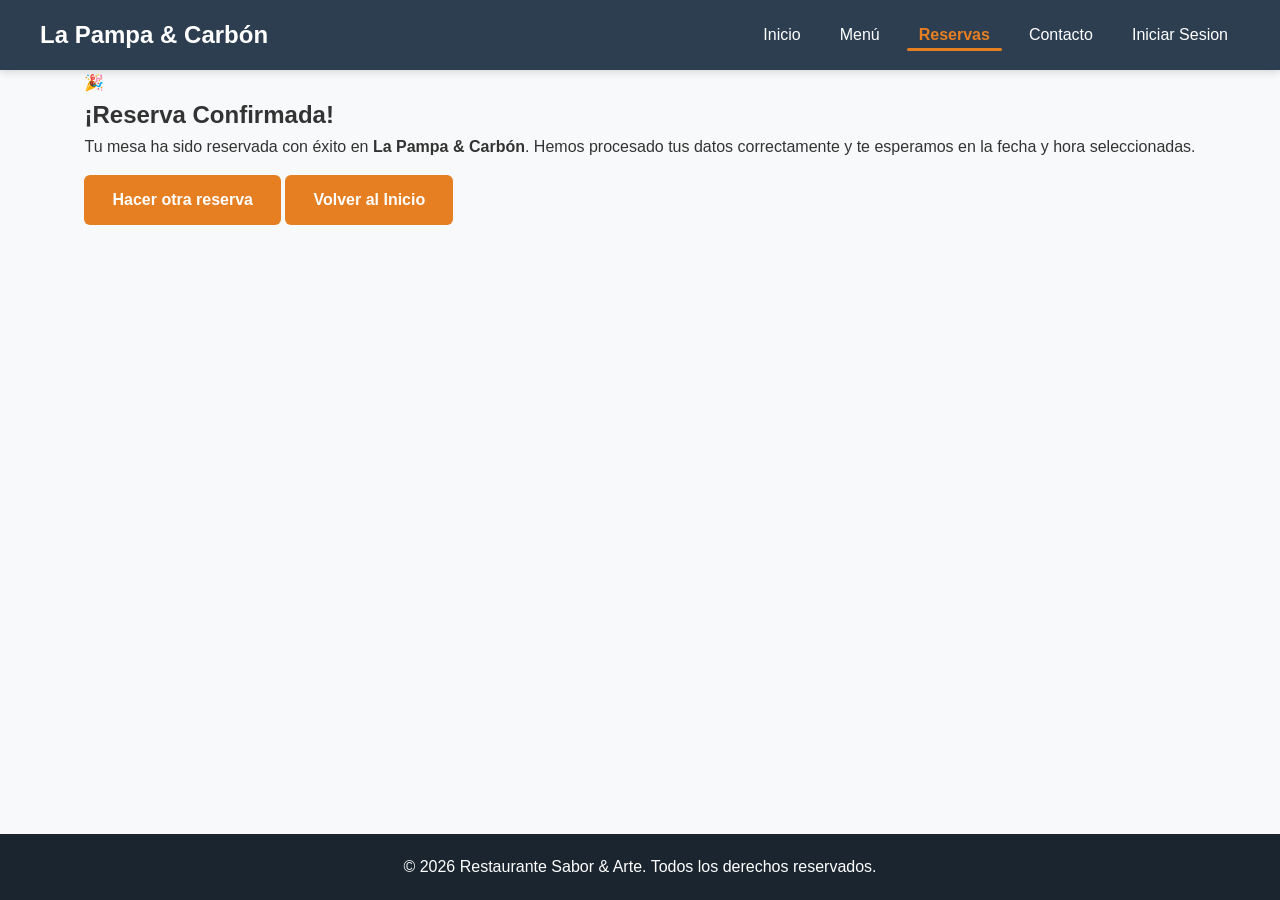
<file: confirmacion.html>
<!DOCTYPE html>
<html lang="es">
<head>
  <meta charset="UTF-8">
  <meta name="viewport" content="width=device-width, initial-scale=1.0">
  <title>Reserva Confirmada - La Pampa & Carbón</title>
  <link rel="stylesheet" href="miestilo.css">
</head>
<body>

  <header class="header">
    <div class="container navbar">
      <a href="index.html" class="logo">La Pampa & Carbón</a>
      <nav>
        <ul class="nav-menu">
          <li><a href="index.html" class="nav-link">Inicio</a></li>
          <li><a href="menu.html" class="nav-link">Menú</a></li>
          <li><a href="reservas.html" class="nav-link active">Reservas</a></li>
          <li><a href="contacto.html" class="nav-link">Contacto</a></li>
          <li><a href="login.html" class="nav-link">Iniciar Sesion</a></li>
        </ul>
      </nav>
    </div>
  </header>

  <main class="container">
    <section class="confirmation-card">
      <div class="confirmation-icon" aria-hidden="true">🎉</div>
      <h2>¡Reserva Confirmada!</h2>
      <p class="confirmation-text">Tu mesa ha sido reservada con éxito en <strong>La Pampa & Carbón</strong>. Hemos procesado tus datos correctamente y te esperamos en la fecha y hora seleccionadas.</p>

      <div class="confirmation-actions">
        <a href="reservas.html" class="btn-primary">Hacer otra reserva</a>
        <a href="index.html" class="btn-primary">Volver al Inicio</a>
      </div>
    </section>
  </main>

   <footer class="footer">
    <div class="container">
      <p>&copy; 2026 Restaurante Sabor & Arte. Todos los derechos reservados.</p>
    </div>
  </footer>


</body>
</html>
</file>
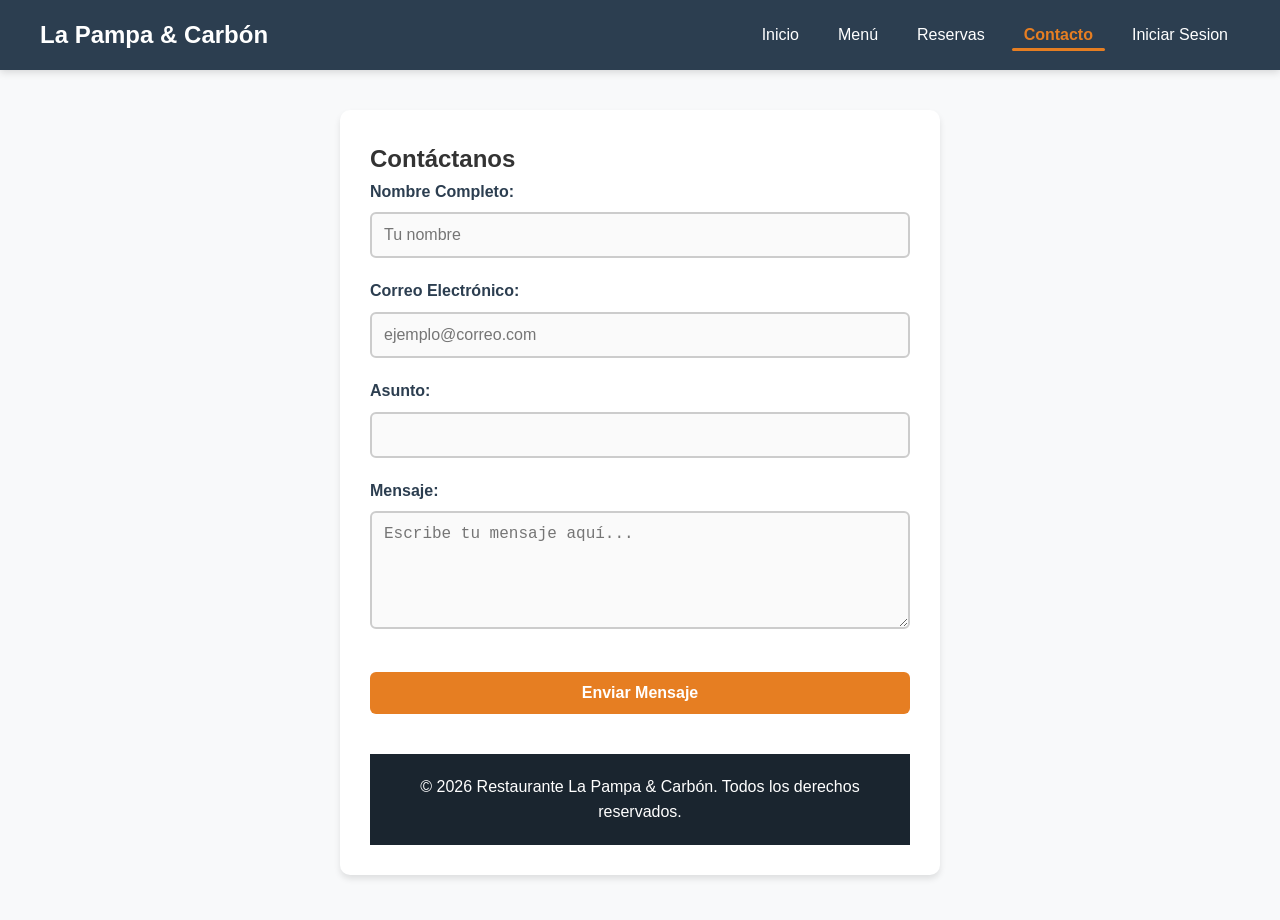
<file: contacto.html>
<!DOCTYPE html>
<html lang="es">
<head>
  <meta charset="UTF-8">
  <meta name="viewport" content="width=device-width, initial-scale=1.0">
  <title>Contacto - La Pampa & Carbón</title>
  <link rel="stylesheet" href="miestilo.css">
</head>
<body>

  <header class="header">
    <div class="container navbar">
      <a href="index.html" class="logo">La Pampa & Carbón</a>
      <nav>
        <ul class="nav-menu">
          <li><a href="index.html" class="nav-link">Inicio</a></li>
          <li><a href="menu.html" class="nav-link">Menú</a></li>
          <li><a href="reservas.html" class="nav-link">Reservas</a></li>
          <li><a href="contacto.html" class="nav-link active">Contacto</a></li>
          <li><a href="login.html" class="nav-link">Iniciar Sesion</a></li>
        </ul>
      </nav>
    </div>
  </header>

  <main class="container">
    <section class="form-container">
      <h2>Contáctanos</h2>
<form action="index.html" method="get">
  <div class="form-group">
    <label for="nombre">Nombre Completo:</label>
    <input type="text" id="nombre" class="form-control" placeholder="Tu nombre" required>
  </div>

  <div class="form-group">
    <label for="email">Correo Electrónico:</label>
    <input type="email" id="email" class="form-control" placeholder="ejemplo@correo.com" required>
  </div>

  <div class="form-group">
    <label for="asunto">Asunto:</label>
    <input type="text" id="asunto" class="form-control" required>
  </div>

  <div class="form-group">
    <label for="mensaje">Mensaje:</label>
    <textarea id="mensaje" rows="5" class="form-control" placeholder="Escribe tu mensaje aquí..." required></textarea>
  </div>

  <button type="submit" class="btn-primary" style="width: 100%;">Enviar Mensaje</button>
</form>

  <footer class="footer">
    <div class="container">
      <p>&copy; 2026 Restaurante La Pampa & Carbón. Todos los derechos reservados.</p>
    </div>
  </footer>
</body>
</html>
</file>
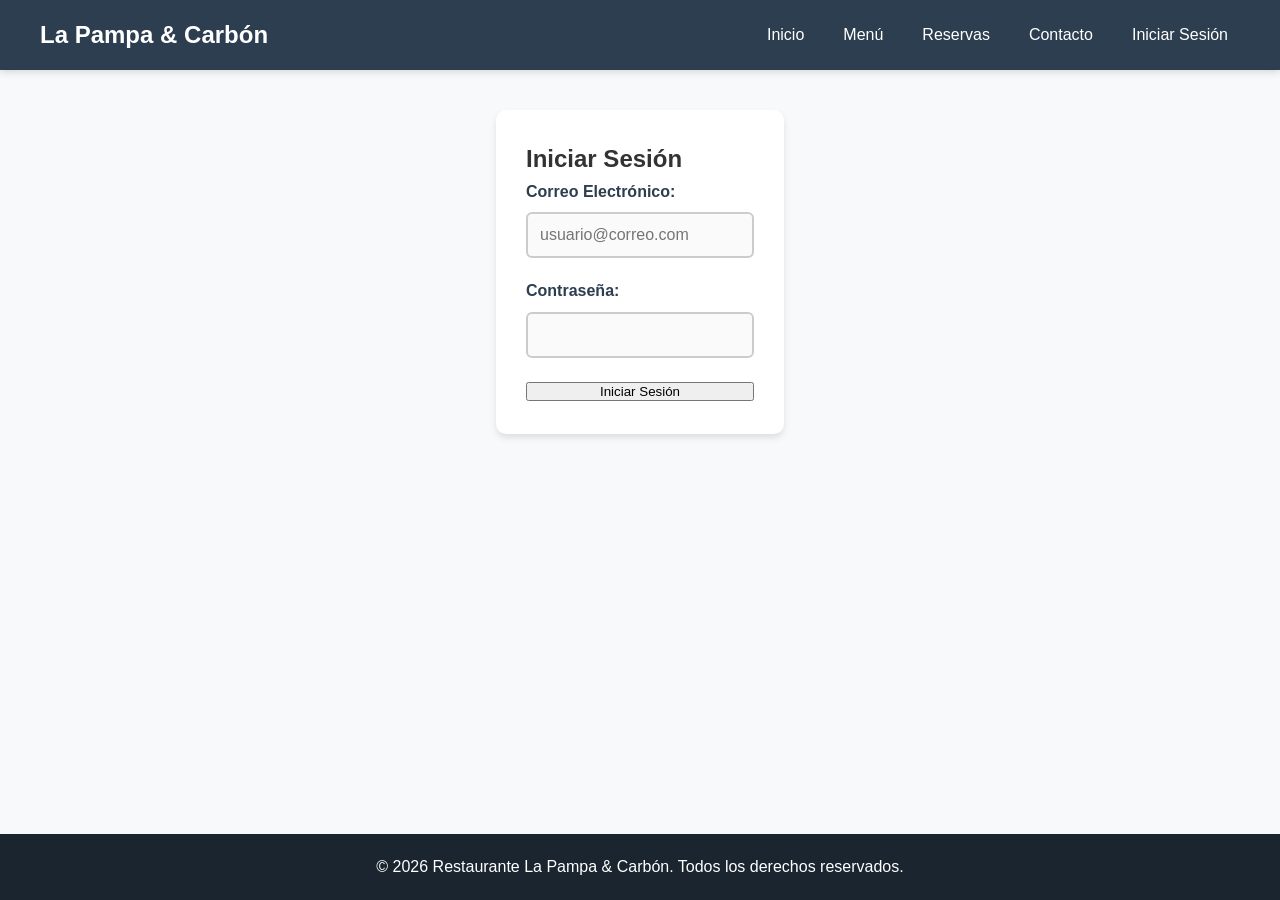
<file: login.html>
<!DOCTYPE html>
<html lang="es">
<head>
  <meta charset="UTF-8">
  <meta name="viewport" content="width=device-width, initial-scale=1.0">
  <title>Iniciar Sesión - La Pampa & Carbón</title>
  <link rel="stylesheet" href="miestilo.css">
</head>
<body>

  <header class="header">
    <div class="container navbar">
      <a href="index.html" class="logo">La Pampa & Carbón</a>
     <nav>
  <ul class="nav-menu">
    <li><a href="index.html" class="nav-link">Inicio</a></li>
    <li><a href="menu.html" class="nav-link">Menú</a></li>
    <li><a href="reservas.html" class="nav-link">Reservas</a></li>
    <li><a href="contacto.html" class="nav-link">Contacto</a></li>
    <li><a href="login.html" class="nav-link">Iniciar Sesión</a></li>
  </ul>
</nav>
    </div>
  </header>

  <main class="container">
    <section class="form-container">
      <h2>Iniciar Sesión</h2>
      <form action="index.html" method="get">
        <div class="form-group">
          <label for="login-email">Correo Electrónico:</label>
          <input type="email" id="login-email" name="email" class="form-control" placeholder="usuario@correo.com" required>
        </div>
        
        <div class="form-group">
          <label for="login-password">Contraseña:</label>
          <input type="password" id="login-password" name="password" class="form-control" minlength="6" required>
        </div>

        <button type="submit" class="btn" style="width: 100%;">Iniciar Sesión</button>
      </form>
    </section>
  </main>

  <footer class="footer">
    <div class="container">
      <p>&copy; 2026 Restaurante La Pampa & Carbón. Todos los derechos reservados.</p>
    </div>
  </footer>

</body>
</html>
</file>
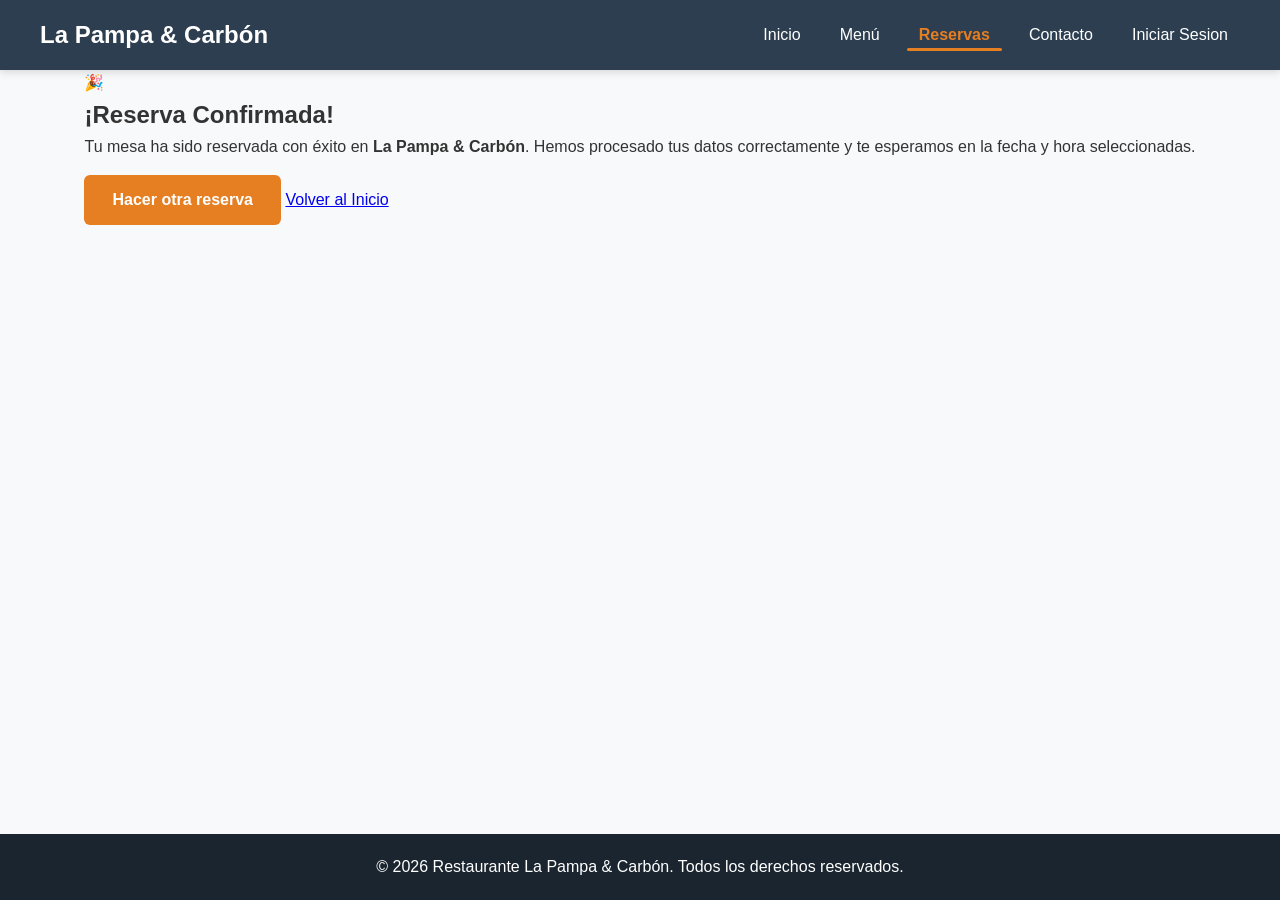
<file: Reservaconfirmada.html>
<!DOCTYPE html>
<html lang="es">
<head>
  <meta charset="UTF-8">
  <meta name="viewport" content="width=device-width, initial-scale=1.0">
  <title>Reserva Confirmada - La Pampa & Carbón</title>
  <link rel="stylesheet" href="miestilo.css">
</head>
<body>

  <header class="header">
    <div class="container navbar">
      <a href="index.html" class="logo">La Pampa & Carbón</a>
      <nav>
        <ul class="nav-menu">
          <li><a href="index.html" class="nav-link">Inicio</a></li>
          <li><a href="menu.html" class="nav-link">Menú</a></li>
          <li><a href="reservas.html" class="nav-link active">Reservas</a></li>
          <li><a href="contacto.html" class="nav-link">Contacto</a></li>
          <li><a href="login.html" class="nav-link">Iniciar Sesion</a></li>
        </ul>
      </nav>
    </div>
  </header>

  <main class="container">
    <section class="confirmation-card">
      <div class="confirmation-icon" aria-hidden="true">🎉</div>
      <h2>¡Reserva Confirmada!</h2>
      <p class="confirmation-text">Tu mesa ha sido reservada con éxito en <strong>La Pampa & Carbón</strong>. Hemos procesado tus datos correctamente y te esperamos en la fecha y hora seleccionadas.</p>

      <div class="confirmation-actions">
        <a href="reservas.html" class="btn-primary">Hacer otra reserva</a>
        <a href="index.html" class="btn-secondary">Volver al Inicio</a>
      </div>
    </section>
  </main>

  <footer class="footer">
    <div class="container">
      <p>&copy; 2026 Restaurante La Pampa & Carbón. Todos los derechos reservados.</p>
    </div>
  </footer>

</body>
</html>
</file>
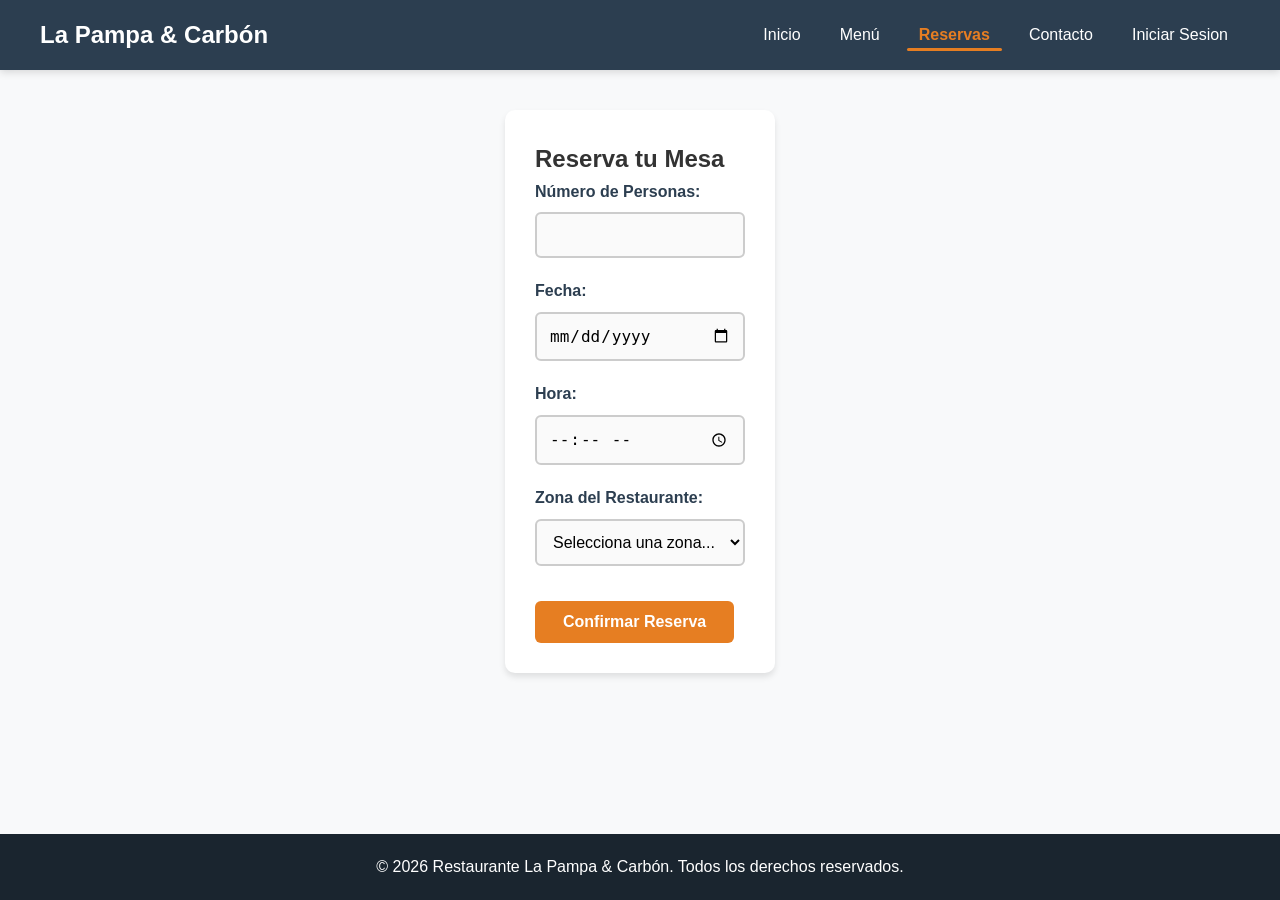
<file: reservas.html>
<!DOCTYPE html>
<html lang="es">
<head>
  <meta charset="UTF-8">
  <meta name="viewport" content="width=device-width, initial-scale=1.0">
  <title>Reservaciones - La Pampa & Carbón</title>
  <link rel="stylesheet" href="miestilo.css">
</head>
<body>

  <header class="header">
    <div class="container navbar">
      <a href="index.html" class="logo">La Pampa & Carbón</a>
      <nav>
        <ul class="nav-menu">
          <li><a href="index.html" class="nav-link">Inicio</a></li>
          <li><a href="menu.html" class="nav-link">Menú</a></li>
          <li><a href="reservas.html" class="nav-link active">Reservas</a></li>
          <li><a href="contacto.html" class="nav-link">Contacto</a></li>
          <li><a href="login.html" class="nav-link">Iniciar Sesion</a></li>
        </ul>
      </nav>
    </div>
  </header>

  <main class="container">
    <section class="form-container">
      <h2>Reserva tu Mesa</h2>
      
      <!-- Formulario configurado para redirigir a confirmacion.html -->
      <form id="reserva-form" action="confirmacion.html" method="GET">
        <div class="form-group">
          <label for="personas">Número de Personas:</label>
          <input type="number" id="personas" name="personas" class="form-control" min="1" max="20" required>
        </div>

        <div class="form-group">
          <label for="fecha">Fecha:</label>
          <input type="date" id="fecha" name="fecha" class="form-control" required>
        </div>

        <div class="form-group">
          <label for="hora">Hora:</label>
          <input type="time" id="hora" name="hora" class="form-control" required>
        </div>

        <div class="form-group">
          <label for="zona">Zona del Restaurante:</label>
          <select id="zona" name="zona" class="form-select form-control" required>
            <option value="">Selecciona una zona...</option>
            <option value="Terraza al aire libre">Terraza al aire libre</option>
            <option value="Comedor Principal">Comedor Principal</option>
            <option value="Zona VIP">Zona VIP</option>
          </select>
        </div>

        <button type="submit" class="btn-primary btn-full">Confirmar Reserva</button>
      </form>

    </section>
  </main>

  <footer class="footer">
    <div class="container">
      <p>&copy; 2026 Restaurante La Pampa & Carbón. Todos los derechos reservados.</p>
    </div>
  </footer>

</body>
</html>
</file>
<file: miestilo.css>
:root {
  --color-primario: #2c3e50;
  --color-secundario: #e67e22;
  --color-oscuro: #1a252f;
  --color-fondo: #f8f9fa;
  --color-texto: #333333;
  --color-blanco: #ffffff;
  --color-borde: #cccccc;
  --transicion-suave: all 0.3s ease;
  --sombra-card: 0 4px 6px rgba(0, 0, 0, 0.1);
  --sombra-card-hover: 0 10px 20px rgba(0, 0, 0, 0.15);
  --sombra-focus: 0 0 8px rgba(230, 126, 34, 0.4);
  --fuente-principal: 'Segoe UI', Tahoma, Geneva, Verdana, sans-serif;
}

* {
  box-sizing: border-box;
  margin: 0;
  padding: 0;
}

body {
  font-family: var(--fuente-principal);
  background-color: var(--color-fondo);
  color: var(--color-texto);
  line-height: 1.6;
  display: flex;
  flex-direction: column;
  min-height: 100vh;
}

main {
  flex: 1;
}

.container {
  max-width: 1200px;
  margin: 0 auto;
  padding: 0 20px;
}


.header {
  background-color: var(--color-primario);
  position: sticky;
  top: 0;
  z-index: 1000;
  box-shadow: 0 2px 8px rgba(0,0,0,0.15);
}

.navbar {
  display: flex;
  justify-content: space-between;
  align-items: center;
  padding: 1rem 0;
}

.logo {
  color: var(--color-blanco);
  font-size: 1.5rem;
  font-weight: bold;
  text-decoration: none;
  transition: var(--transicion-suave);
}

.logo:hover {
  color: var(--color-secundario);
}

.nav-menu {
  display: flex;
  list-style: none;
  gap: 15px;
}

.nav-link {
  color: var(--color-blanco);
  text-decoration: none;
  font-weight: 500;
  padding: 8px 12px;
  position: relative;
  transition: var(--transicion-suave);
}


.nav-link:hover {
  color: var(--color-secundario);
}


.nav-link.active {
  color: var(--color-secundario);
  font-weight: bold;
}

.nav-link.active::after {
  content: '';
  position: absolute;
  bottom: 0;
  left: 0;
  width: 100%;
  height: 3px;
  background-color: var(--color-secundario);
  border-radius: 2px;
}


.hero {
  background: linear-gradient(rgba(0, 0, 0, 0.6), rgba(0, 0, 0, 0.6)),              
   url(https://encrypted-tbn0.gstatic.com/images?q=tbn:ANd9GcT2cCJIP5PRc1Jn3YJ91nKdl1gm-AgXPi56MGi43tQ9pXn4mpq7agVIr_tfaBblsgTb&s=10&ec=121902082) center/cover no-repeat;
  color: var(--color-blanco);
  text-align: center;
  padding: 80px 20px;
}

.hero h1 {
  font-size: 2.5rem;
  margin-bottom: 15px;
}

.btn-primary {
  display: inline-block;
  background-color: var(--color-secundario);
  color: var(--color-blanco);
  padding: 12px 28px;
  border: none;
  border-radius: 6px;
  font-size: 1rem;
  font-weight: bold;
  text-decoration: none;
  cursor: pointer;
  transition: var(--transicion-suave);
  margin-top: 15px;
}

/* Hover & Active en Botones */
.btn-primary:hover {
  background-color: #e26d20;
  transform: translateY(-2px);
  box-shadow: 0 4px 12px rgba(230, 126, 34, 0.3);
}

.btn-primary:active {
  transform: translateY(0);
}

.form-container {
  max-width: 600px;
  margin: 40px auto;
  background-color: var(--color-blanco);
  padding: 30px;
  border-radius: 10px;
  box-shadow: var(--sombra-card);
}

.form-group {
  margin-bottom: 20px;
}

.form-group label {
  display: block;
  font-weight: 600;
  margin-bottom: 8px;
  color: var(--color-primario);
}

.form-control {
  width: 100%;
  padding: 12px;
  border: 2px solid var(--color-borde);
  border-radius: 6px;
  font-size: 1rem;
  outline: none;
  transition: var(--transicion-suave);
  background-color: #fafafa;
}

/* Estados de Formulario solicitados */
.form-control:focus {
  border-color: var(--color-secundario);
  box-shadow: var(--sombra-focus);
  background-color: var(--color-blanco);
}

.form-control:active {
  transform: scale(0.995);
}


.menu-section {
  padding: 50px 0;
}

.category-title {
  color: var(--color-primario);
  font-size: 1.8rem;
  margin: 30px 0 15px 0;
  border-bottom: 2px solid var(--color-secundario);
  padding-bottom: 5px;
}

.grid-cards {
  display: grid;
  grid-template-columns: repeat(auto-fit, minmax(280px, 1fr));
  gap: 25px;
}


.card {
  border-radius: 8px;
  box-shadow: 0 4px 6px rgba(0, 0, 0, 0.1);
  transition: transform 0.3s ease, box-shadow 0.3s ease;
  overflow: hidden;
}
.card:hover {
  transform: translateY(-6px);
  box-shadow: 0 8px 20px rgba(0, 0, 0, 0.15);
}

.card-img-container {
  width: 100%;
  height: 200px;
  overflow: hidden;
  background-color: #eee;
}

.card-img {
  width: 100%;
  height: 100%;
  object-fit: cover; /* Evita que la imagen se deforme */
  object-position: center;
  transition: transform 0.4s ease;
}

.card:hover .card-img {
  transform: scale(1.05); /* Efecto zoom suave */
}
.card-body {
  padding: 1.2rem;
}

.card-title {
  font-size: 1.25rem;
  color: var(--color-primario);
  margin-bottom: 8px;
}

.card-price {
  font-size: 1.15rem;
  color: var(--color-secundario);
  font-weight: bold;
  margin-bottom: 10px;
}


.layout-with-aside {
  display: flex;
  gap: 30px;
  margin: 40px 0;
}

.content-main {
  flex: 3;
}

.aside-info {
  flex: 1;
  background-color: #eef2f5;
  padding: 20px;
  border-radius: 8px;
  height: fit-content;
}

.footer {
  background-color: var(--color-oscuro);
  color: var(--color-blanco);
  text-align: center;
  padding: 20px 0;
  margin-top: 40px;
}

@media (max-width: 768px) {
  .navbar {
    flex-direction: column;
    gap: 15px;
  }

  .nav-menu {
    flex-wrap: wrap;
    justify-content: center;
  }

  .layout-with-aside {
    flex-direction: column;
  }
}
.grid-cards {
  display: grid;
  grid-template-columns: repeat(auto-fill, minmax(320px, 1fr));
  gap: 2rem;
  padding: 1rem 0;
}
.form-control:focus {
  border-color: #c0392b;
  box-shadow: 0 0 5px rgba(192, 57, 43, 0.4);
  outline: none;
}
.schedule-list li {
  display: flex;
  justify-content: space-between;
  padding: 8px 0;
  border-bottom: 1px dashed #eee;
  font-size: 0.95rem;
}
.schedule-list {
  list-style: none;
  padding: 0;
}
.social-links a {
  color: #fff;
  margin-left: 15px;
  font-size: 1.2rem;
  transition: color 0.3s ease;
}
</file>
